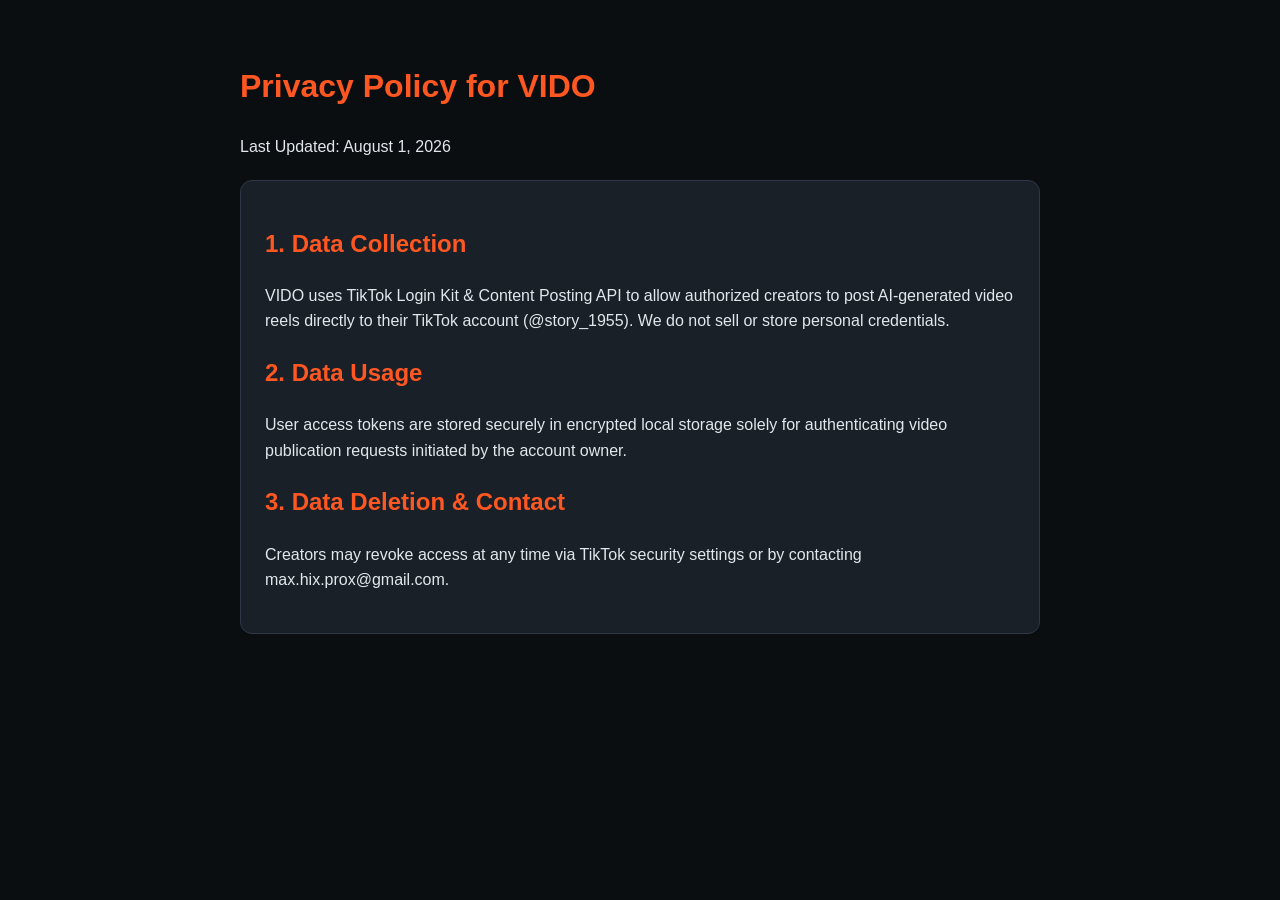
<file: frontend/privacy.html>
<!DOCTYPE html>
<html lang="en">
<head>
  <meta charset="UTF-8">
  <title>Privacy Policy - VIDO AI Platform</title>
  <style>
    body { font-family: -apple-system, BlinkMacSystemFont, 'Segoe UI', Roboto, sans-serif; background: #0b0e11; color: #e1e8ed; line-height: 1.6; padding: 40px 20px; max-width: 800px; margin: 0 auto; }
    h1, h2 { color: #FF5722; }
    .card { background: #1a2027; border: 1px solid #2d3748; padding: 24px; border-radius: 12px; margin-top: 20px; }
  </style>
</head>
<body>
  <h1>Privacy Policy for VIDO</h1>
  <p>Last Updated: August 1, 2026</p>
  <div class="card">
    <h2>1. Data Collection</h2>
    <p>VIDO uses TikTok Login Kit & Content Posting API to allow authorized creators to post AI-generated video reels directly to their TikTok account (@story_1955). We do not sell or store personal credentials.</p>
    
    <h2>2. Data Usage</h2>
    <p>User access tokens are stored securely in encrypted local storage solely for authenticating video publication requests initiated by the account owner.</p>
    
    <h2>3. Data Deletion & Contact</h2>
    <p>Creators may revoke access at any time via TikTok security settings or by contacting max.hix.prox@gmail.com.</p>
  </div>
</body>
</html>
</file>
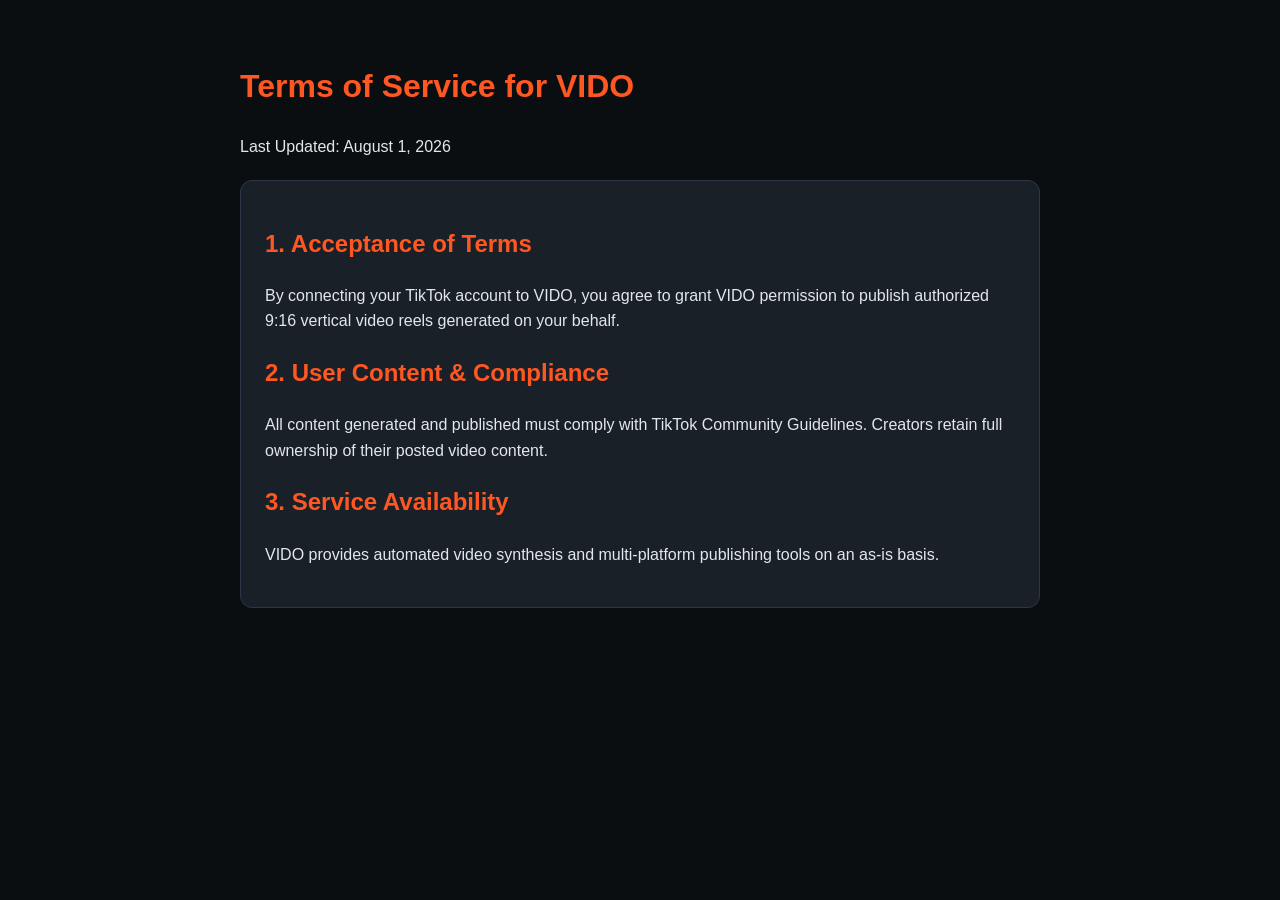
<file: frontend/terms.html>
<!DOCTYPE html>
<html lang="en">
<head>
  <meta charset="UTF-8">
  <title>Terms of Service - VIDO AI Platform</title>
  <style>
    body { font-family: -apple-system, BlinkMacSystemFont, 'Segoe UI', Roboto, sans-serif; background: #0b0e11; color: #e1e8ed; line-height: 1.6; padding: 40px 20px; max-width: 800px; margin: 0 auto; }
    h1, h2 { color: #FF5722; }
    .card { background: #1a2027; border: 1px solid #2d3748; padding: 24px; border-radius: 12px; margin-top: 20px; }
  </style>
</head>
<body>
  <h1>Terms of Service for VIDO</h1>
  <p>Last Updated: August 1, 2026</p>
  <div class="card">
    <h2>1. Acceptance of Terms</h2>
    <p>By connecting your TikTok account to VIDO, you agree to grant VIDO permission to publish authorized 9:16 vertical video reels generated on your behalf.</p>
    
    <h2>2. User Content & Compliance</h2>
    <p>All content generated and published must comply with TikTok Community Guidelines. Creators retain full ownership of their posted video content.</p>
    
    <h2>3. Service Availability</h2>
    <p>VIDO provides automated video synthesis and multi-platform publishing tools on an as-is basis.</p>
  </div>
</body>
</html>
</file>
